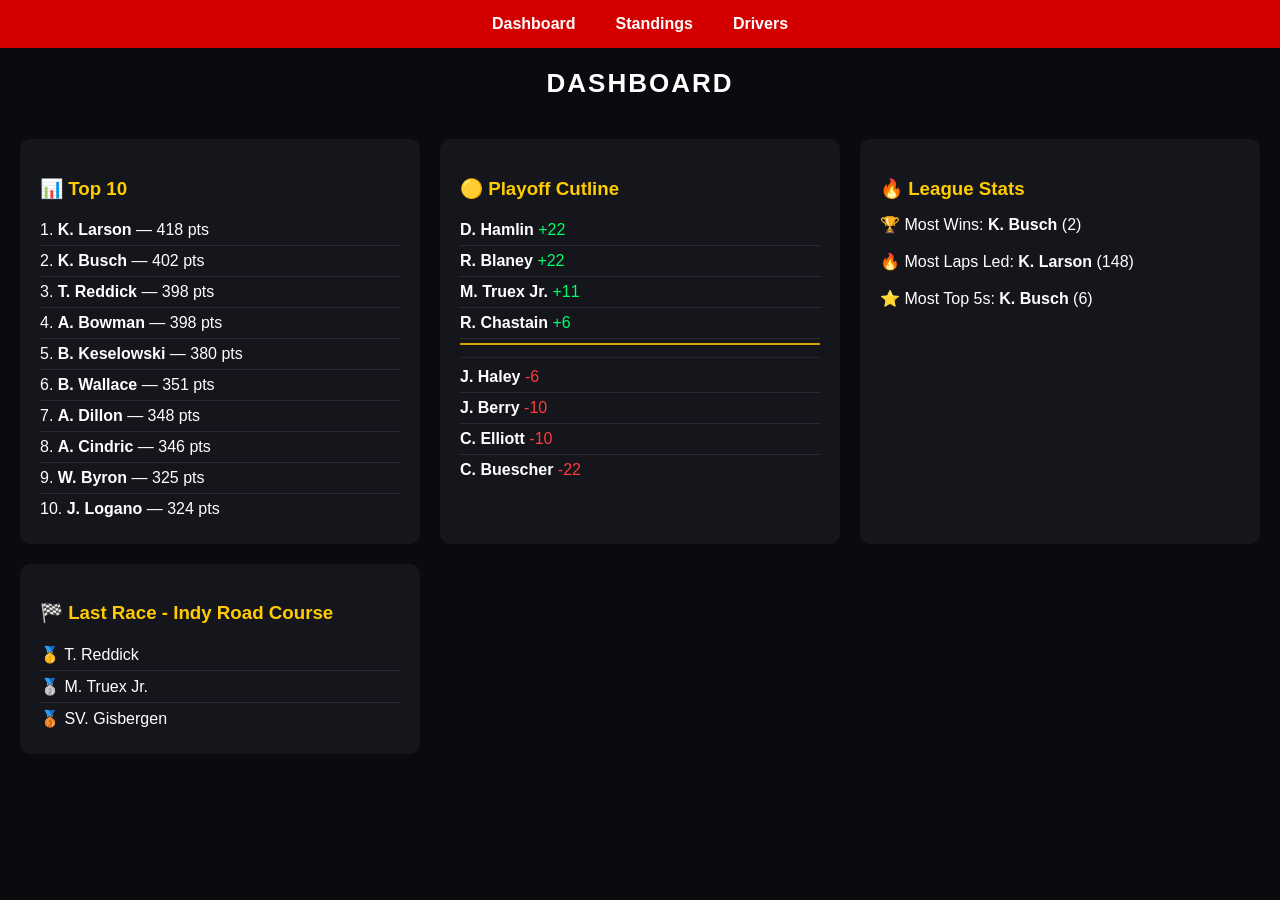
<file: index.html>
<!DOCTYPE html>
<html>
<head>
  <title>Dashboard</title>

  <style>
    body {
      margin: 0;
      font-family: Arial, sans-serif;
      background: #0b0b0f;
      color: white;
    }

    nav {
      background: #d40000;
      display: flex;
      justify-content: center;
      gap: 40px;
      padding: 15px;
      font-weight: bold;
    }

    nav a {
      color: white;
      text-decoration: none;
    }

    nav a:hover {
      color: #ffcc00;
    }

    header {
      text-align: center;
      padding: 20px;
      font-size: 26px;
      font-weight: bold;
      letter-spacing: 2px;
    }

    .grid {
      display: grid;
      grid-template-columns: repeat(auto-fit, minmax(320px, 1fr));
      gap: 20px;
      padding: 20px;
    }

    .card {
      background: #15151c;
      padding: 20px;
      border-radius: 10px;
    }

    .card h3 {
      color: #ffcc00;
      margin-bottom: 15px;
    }

    .list div {
      padding: 6px 0;
      border-bottom: 1px solid #2a2a35;
    }

    .list div:last-child {
      border-bottom: none;
    }

    a.driver {
      color: white;
      text-decoration: none;
      font-weight: bold;
    }

    a.driver:hover {
      color: #ffcc00;
    }

    /* 🟡 CUTLINE (smaller + tighter) */
    .cutline-divider {
      border-top: 2px solid #ffcc00;
      margin: 4px 0;
      opacity: 0.8;
    }

    .plus { color: #00ff6a; }
    .minus { color: #ff3b3b; }
    .neutral { color: white; }

  </style>
</head>

<body>

<nav>
  <a href="dashboard.html">Dashboard</a>
  <a href="standings.html">Standings</a>
  <a href="drivers.html">Drivers</a>
</nav>

<header>DASHBOARD</header>

<div class="grid">

  <!-- TOP 10 -->
  <div class="card">
    <h3>📊 Top 10</h3>
    <div id="top10" class="list"></div>
  </div>

  <!-- CUTLINE -->
  <div class="card">
    <h3>🟡 Playoff Cutline</h3>
    <div id="cutline" class="list"></div>
  </div>

  <!-- STATS -->
  <div class="card">
    <h3>🔥 League Stats</h3>
    <div id="stats"></div>
  </div>

  <!-- LAST RACE -->
  <div class="card">
    <h3>🏁 Last Race - Indy Road Course</h3>
    <div class="list">
      <div>🥇 T. Reddick</div>
      <div>🥈 M. Truex Jr.</div>
      <div>🥉 SV. Gisbergen</div>
    </div>
  </div>

</div>

<script>

let data = [
  ["K. Larson",418,0,"+130",148,3],
  ["K. Busch",402,2,"+114",120,6],
  ["T. Reddick",398,2,"+110",139,5],
  ["A. Bowman",398,1,"+110",89,2],
  ["B. Keselowski",380,1,"+92",96,6],
  ["B. Wallace",351,0,"+63",24,2],
  ["A. Dillon",348,0,"+60",18,0],
  ["A. Cindric",346,0,"+58",88,3],
  ["W. Byron",325,1,"+37",42,3],
  ["J. Logano",324,1,"+36",112,3],
  ["C. Bell",323,0,"+35",67,3],
  ["T. Gibbs",315,1,"+27",75,2],
  ["D. Hamlin",310,2,"+22",44,3],
  ["R. Blaney",310,0,"+22",61,2],
  ["M. Truex Jr.",299,0,"+11",49,3],
  ["R. Chastain",294,1,"+6",62,2],

  ["J. Haley",288,0,"-6",13,1],
  ["J. Berry",284,0,"-10",27,0],
  ["C. Elliott",284,0,"-10",47,0],
  ["C. Buescher",272,0,"-22",30,0],
  ["E. Jones",270,1,"-24",29,2],
  ["C. Briscoe",262,0,"-32",6,0],
  ["N. Gragson",255,0,"-39",53,0],
  ["T. Goodon",249,0,"-45",7,1],
  ["D. Suarez",244,0,"-50",26,1],
  ["T. Dillon",243,0,"-51",16,0],
  ["R. Stenhouse Jr.",228,0,"-66",33,0],
  ["Z. Smithᴿ",227,0,"-67",36,0],
  ["R. Preece",220,0,"-74",0,0],
  ["C. LaJoie",215,0,"-79",48,0],
  ["A. Almirola",207,0,"-87",31,0],
  ["T. Gilliland",191,0,"-103",10,0],
  ["A. Allmendinger",184,0,"-110",9,0]
];

data.sort((a,b)=>b[1]-a[1]);

function driverLink(name){
  return `<a class="driver" href="drivers.html?name=${encodeURIComponent(name)}">${name}</a>`;
}

// TOP 10
document.getElementById("top10").innerHTML =
  data.slice(0,10).map((d,i)=>
    `<div>${i+1}. ${driverLink(d[0])} — ${d[1]} pts</div>`
  ).join("");

// CUTLINE (tight + reduced spacing)
document.getElementById("cutline").innerHTML =
  data.slice(12,20).map((d,i)=>{
    let cls = d[3].startsWith("+") ? "plus" : d[3].startsWith("-") ? "minus" : "neutral";

    let line = (d[0] === "R. Chastain")
      ? `<div class="cutline-divider"></div>`
      : "";

    return `
      <div>${driverLink(d[0])} <span class="${cls}">${d[3]}</span></div>
      ${line}
    `;
  }).join("");

// STATS (FIXED)
let mostWins = [...data].sort((a,b)=>b[2]-a[2])[0];
let mostLaps = [...data].sort((a,b)=>b[4]-a[4])[0];
let mostTop5 = [...data].sort((a,b)=>b[5]-a[5])[0];

document.getElementById("stats").innerHTML = `
  🏆 Most Wins: ${driverLink(mostWins[0])} (${mostWins[2]})<br><br>
  🔥 Most Laps Led: ${driverLink(mostLaps[0])} (${mostLaps[4]})<br><br>
  ⭐ Most Top 5s: ${driverLink(mostTop5[0])} (${mostTop5[5]})
`;

</script>

</body>
</html>
</file>
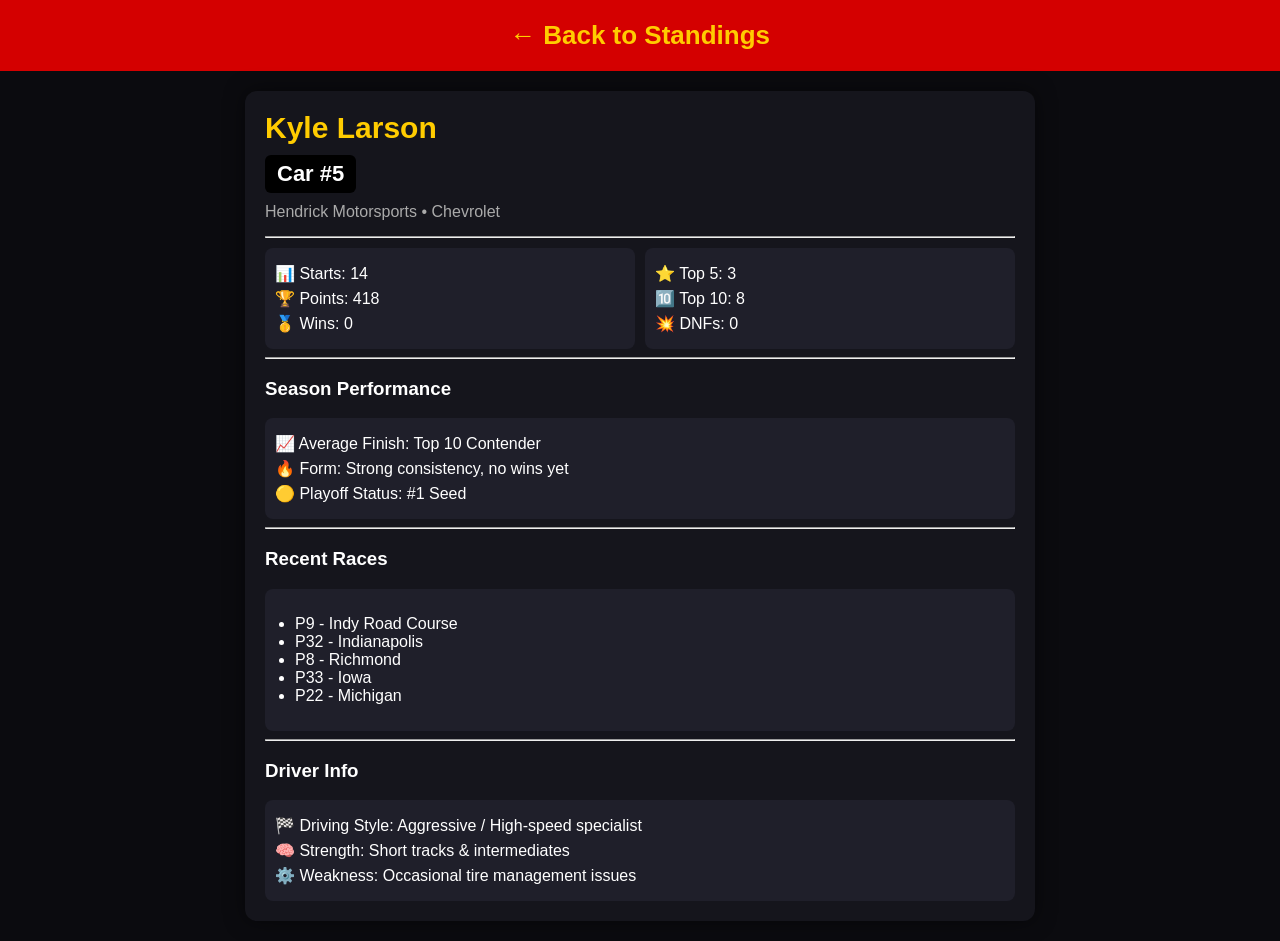
<file: drivers.html>
<!DOCTYPE html>
<html>
<head>
  <title>K. Larson - Driver Profile</title>

  <style>
    body {
      margin: 0;
      font-family: Arial, sans-serif;
      background: #0b0b0f;
      color: white;
    }

    header {
      background: #d40000;
      padding: 20px;
      text-align: center;
      font-size: 26px;
      font-weight: bold;
    }

    .container {
      padding: 20px;
      display: flex;
      justify-content: center;
    }

    .card {
      background: #15151c;
      padding: 20px;
      border-radius: 12px;
      width: 750px;
      box-shadow: 0 0 20px rgba(0,0,0,0.5);
    }

    .title {
      font-size: 30px;
      font-weight: bold;
      margin-bottom: 10px;
      color: #ffcc00;
    }

    .sub {
      color: #aaa;
      margin-bottom: 15px;
    }

    .stat {
      margin: 6px 0;
    }

    .grid {
      display: grid;
      grid-template-columns: 1fr 1fr;
      gap: 10px;
      margin-top: 10px;
    }

    .box {
      background: #1f1f2a;
      padding: 10px;
      border-radius: 8px;
    }

    ul {
      padding-left: 20px;
    }

    a {
      color: #ffcc00;
      text-decoration: none;
    }

    a:hover {
      text-decoration: underline;
    }

    .number {
      font-size: 22px;
      font-weight: bold;
      color: #ffffff;
      background: #000;
      display: inline-block;
      padding: 6px 12px;
      border-radius: 6px;
      margin-bottom: 10px;
    }
  </style>
</head>

<body>

<header>
  <a href="standings.html">← Back to Standings</a>
</header>

<div class="container">

  <div class="card">

    <!-- DRIVER HEADER -->
    <div class="title">Kyle Larson</div>
    <div class="number">Car #5</div>
    <div class="sub">Hendrick Motorsports • Chevrolet</div>

    <hr>

    <!-- STATS GRID -->
    <div class="grid">

      <div class="box">
        <div class="stat">📊 Starts: 14</div>
        <div class="stat">🏆 Points: 418</div>
        <div class="stat">🥇 Wins: 0</div>
      </div>

      <div class="box">
        <div class="stat">⭐ Top 5: 3</div>
        <div class="stat">🔟 Top 10: 8</div>
        <div class="stat">💥 DNFs: 0</div>
      </div>

    </div>

    <hr>

    <!-- SEASON PERFORMANCE -->
    <h3>Season Performance</h3>

    <div class="box">
      <div class="stat">📈 Average Finish: Top 10 Contender</div>
      <div class="stat">🔥 Form: Strong consistency, no wins yet</div>
      <div class="stat">🟡 Playoff Status: #1 Seed</div>
    </div>

    <hr>

    <!-- RECENT RESULTS -->
    <h3>Recent Races</h3>

    <div class="box">
      <ul>
        <li>P9 - Indy Road Course</li>
        <li>P32 - Indianapolis</li>
        <li>P8 - Richmond</li>
        <li>P33 - Iowa</li>
        <li>P22 - Michigan</li>
      </ul>
    </div>

    <hr>

    <!-- EXTRA INFO -->
    <h3>Driver Info</h3>

    <div class="box">
      <div class="stat">🏁 Driving Style: Aggressive / High-speed specialist</div>
      <div class="stat">🧠 Strength: Short tracks & intermediates</div>
      <div class="stat">⚙️ Weakness: Occasional tire management issues</div>
    </div>

  </div>

</div>

</body>
</html>
</file>
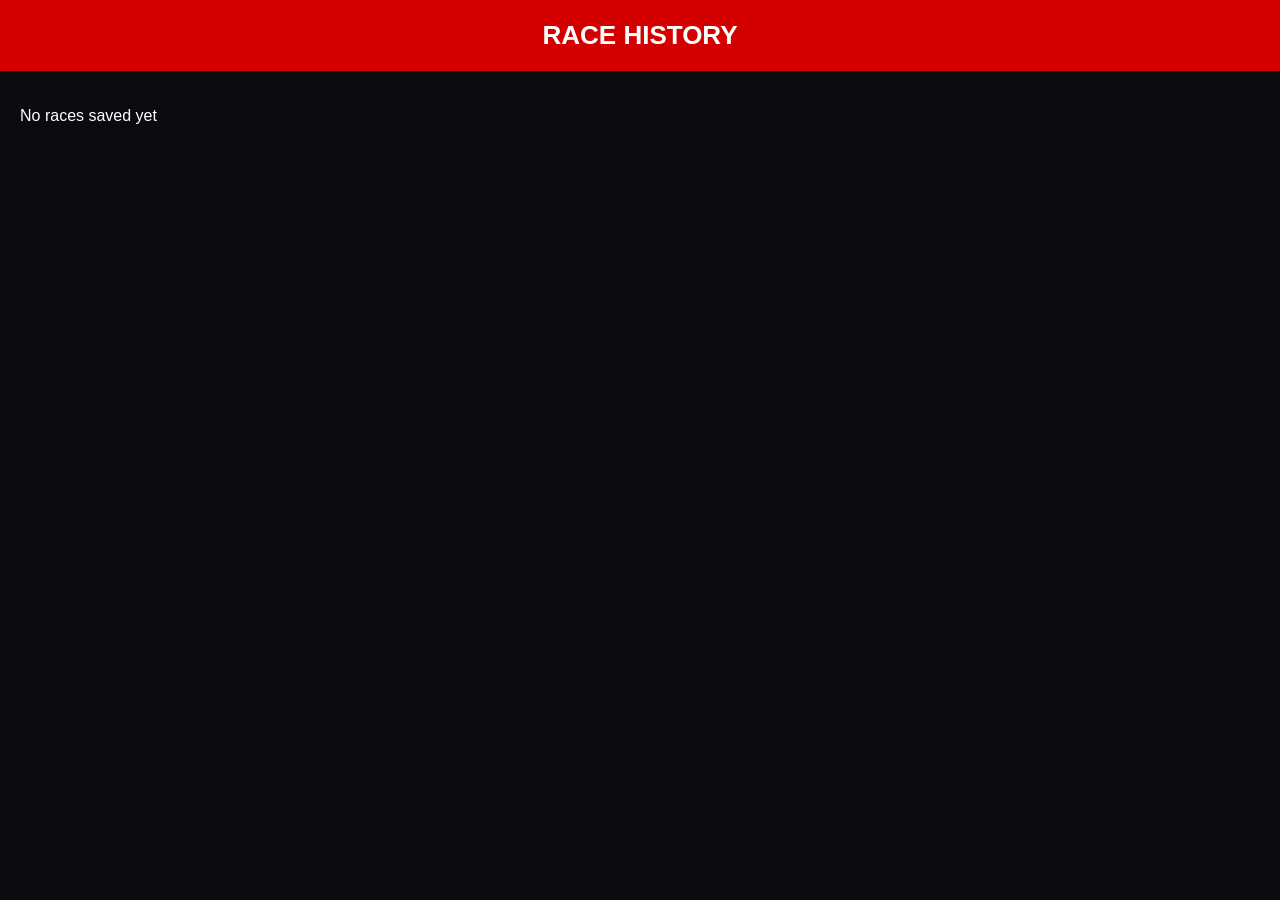
<file: results-history.html>
<!DOCTYPE html>
<html>
<head>
  <title>Race History</title>

  <style>
    body {
      margin: 0;
      font-family: Arial;
      background: #0b0b0f;
      color: white;
    }

    header {
      background: #d40000;
      padding: 20px;
      text-align: center;
      font-size: 26px;
      font-weight: bold;
    }

    .race {
      background: #15151c;
      margin: 15px;
      padding: 15px;
      border-radius: 10px;
    }

    .title {
      color: #ffcc00;
      font-weight: bold;
      margin-bottom: 10px;
    }

    .driver {
      padding: 4px 0;
      border-bottom: 1px solid #2a2a35;
    }

    .driver:last-child {
      border-bottom: none;
    }
  </style>
</head>

<body>

<header>RACE HISTORY</header>

<div id="history"></div>

<script>

function loadHistory(){

  let history = JSON.parse(localStorage.getItem("raceHistory")) || [];
  let container = document.getElementById("history");

  if(history.length === 0){
    container.innerHTML = "<p style='padding:20px'>No races saved yet</p>";
    return;
  }

  container.innerHTML = history.map(race => {

    return `
      <div class="race">
        <div class="title">
          🏁 ${race.track} — ${race.date} (${race.laps} laps)
        </div>

        ${race.results.map((r,i)=>`
          <div class="driver">
            ${i+1}. ${r.driver} — ${r.points} pts
          </div>
        `).join("")}

      </div>
    `;

  }).join("");
}

loadHistory();

</script>

</body>
</html>
</file>
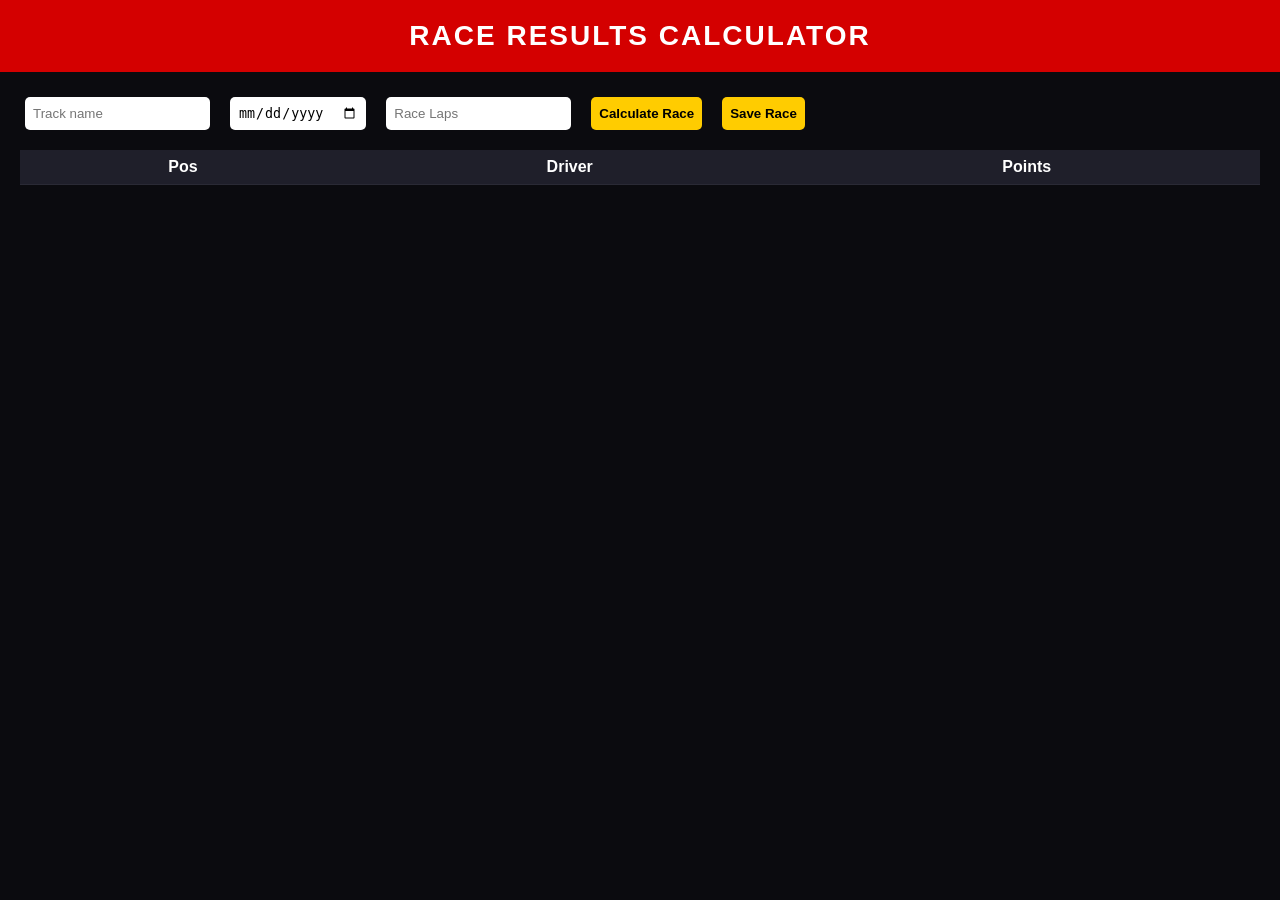
<file: results.html>
<!DOCTYPE html>
<html>
<head>
  <title>Race Results</title>

  <style>
    body {
      margin: 0;
      font-family: Arial, sans-serif;
      background: #0b0b0f;
      color: white;
    }

    header {
      background: #d40000;
      padding: 20px;
      text-align: center;
      font-size: 28px;
      font-weight: bold;
      letter-spacing: 2px;
    }

    .container {
      padding: 20px;
    }

    input, select, button {
      padding: 8px;
      margin: 5px;
      border-radius: 5px;
      border: none;
      outline: none;
    }

    button {
      background: #ffcc00;
      font-weight: bold;
      cursor: pointer;
    }

    table {
      width: 100%;
      border-collapse: collapse;
      background: #15151c;
      margin-top: 15px;
    }

    th, td {
      padding: 8px;
      text-align: center;
      border-bottom: 1px solid #2a2a35;
    }

    th {
      background: #1f1f2a;
    }

    .topbar {
      display: flex;
      gap: 10px;
      flex-wrap: wrap;
      margin-bottom: 10px;
    }
  </style>
</head>

<body>

<header>RACE RESULTS CALCULATOR</header>

<div class="container">

  <div class="topbar">
    <input id="track" placeholder="Track name">
    <input id="date" type="date">
    <input id="laps" placeholder="Race Laps">

    <button onclick="calculateRace()">Calculate Race</button>
    <button onclick="saveRace()">Save Race</button>
  </div>

  <table>
    <thead>
      <tr>
        <th>Pos</th>
        <th>Driver</th>
        <th>Points</th>
      </tr>
    </thead>
    <tbody id="results"></tbody>
  </table>

</div>

<script>

let results = [];

// YOUR POINT SYSTEM
function getPoints(pos){
  if(pos === 1) return 40;
  if(pos === 2) return 35;
  if(pos === 3) return 34;
  if(pos === 4) return 33;
  if(pos === 5) return 32;
  if(pos <= 36) return 40 - (pos - 1);
  return 1;
}

// SAMPLE DRIVER LIST (replace with dropdown later if you want)
let drivers = [
  "K. Larson","K. Busch","T. Reddick","A. Bowman","B. Keselowski",
  "B. Wallace","A. Dillon","A. Cindric","W. Byron","J. Logano",
  "C. Bell","T. Gibbs","D. Hamlin","R. Blaney","M. Truex Jr.",
  "R. Chastain","J. Haley","J. Berry","C. Elliott","C. Buescher"
];

function calculateRace(){

  let tbody = document.getElementById("results");
  tbody.innerHTML = "";

  results = [];

  drivers.forEach((d,i)=>{

    let pos = i + 1;
    let pts = getPoints(pos);

    results.push({
      driver: d,
      points: pts
    });

    tbody.innerHTML += `
      <tr>
        <td>${pos}</td>
        <td>${d}</td>
        <td>${pts}</td>
      </tr>
    `;
  });
}

// 💾 SAVE + REDIRECT SYSTEM
function saveRace(){

  if(results.length === 0){
    alert("Please calculate race first");
    return;
  }

  let raceData = {
    track: document.getElementById("track").value || "Unknown Track",
    date: document.getElementById("date").value || "No Date",
    laps: document.getElementById("laps").value || "N/A",
    results: results
  };

  let history = JSON.parse(localStorage.getItem("raceHistory")) || [];
  history.push(raceData);

  localStorage.setItem("raceHistory", JSON.stringify(history));

  // 🚀 AUTO GO TO HISTORY PAGE
  window.location.href = "results-history.html";
}

</script>

</body>
</html>
</file>
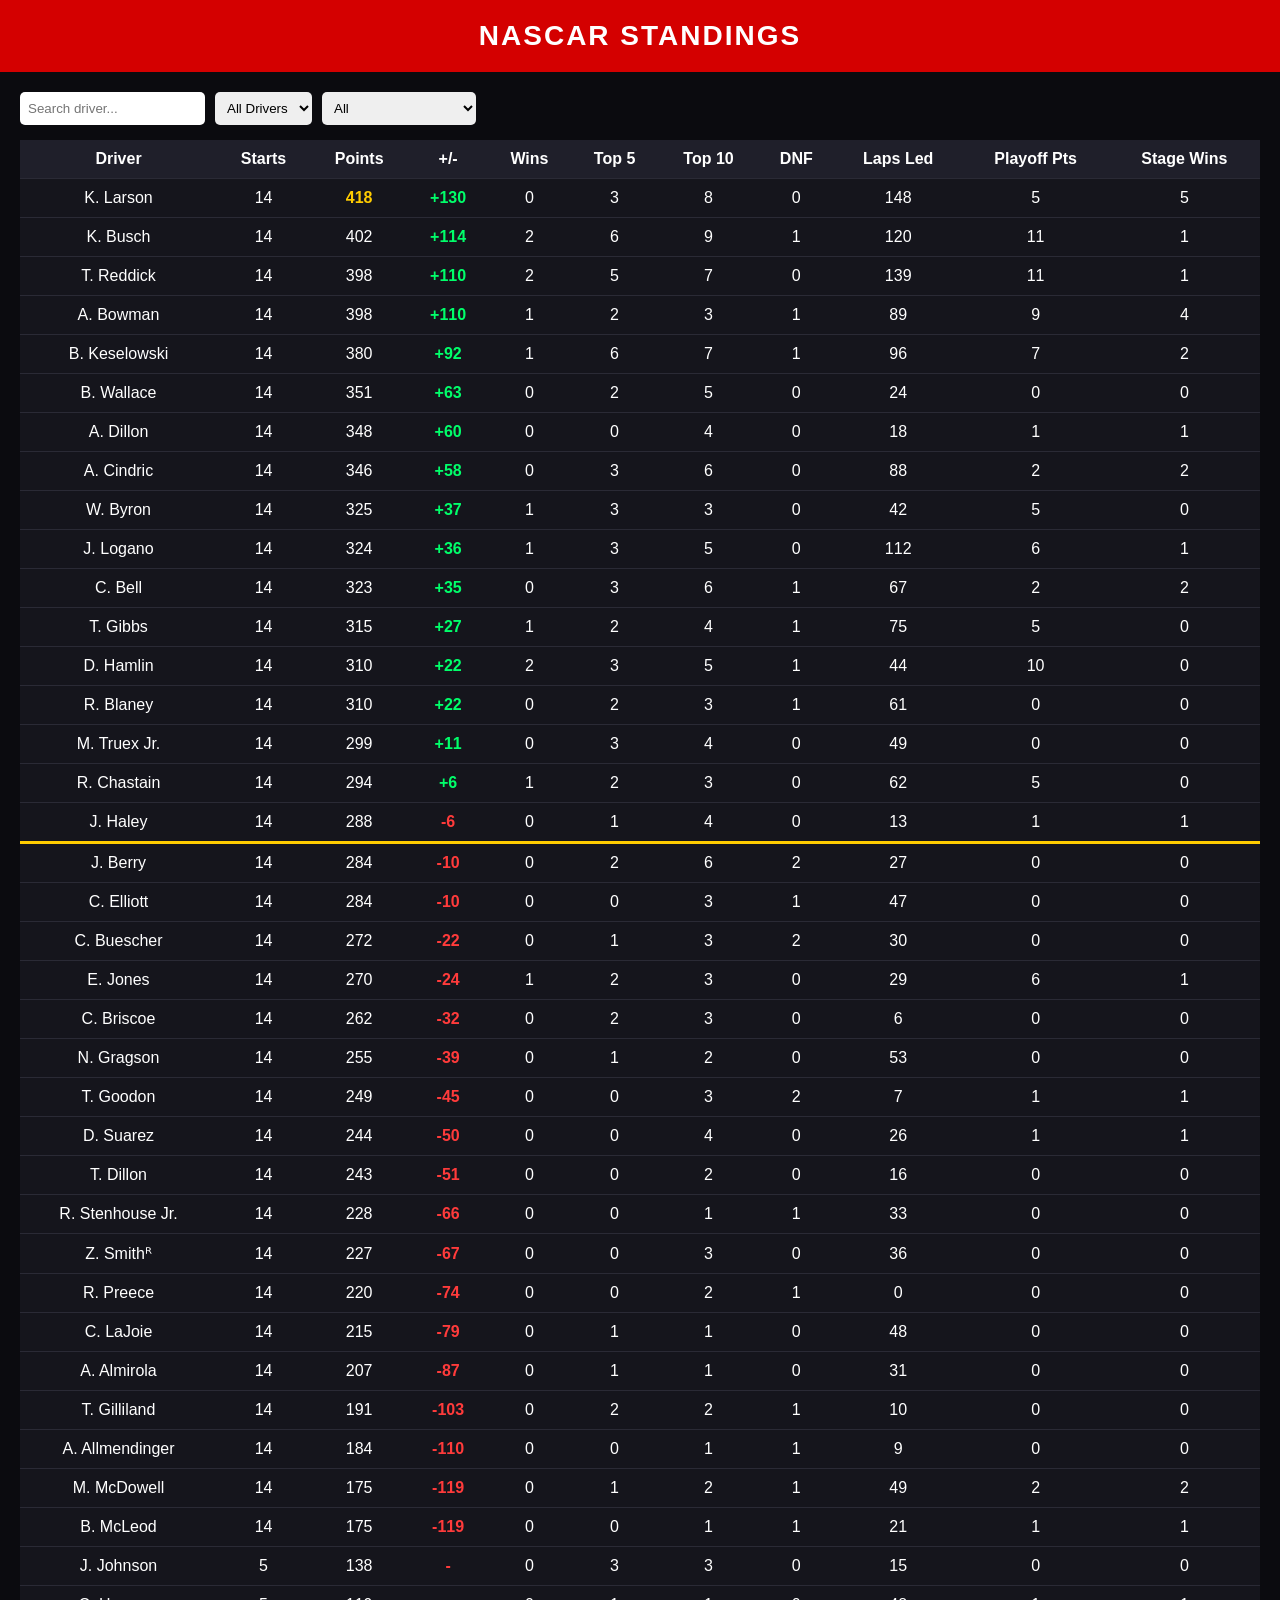
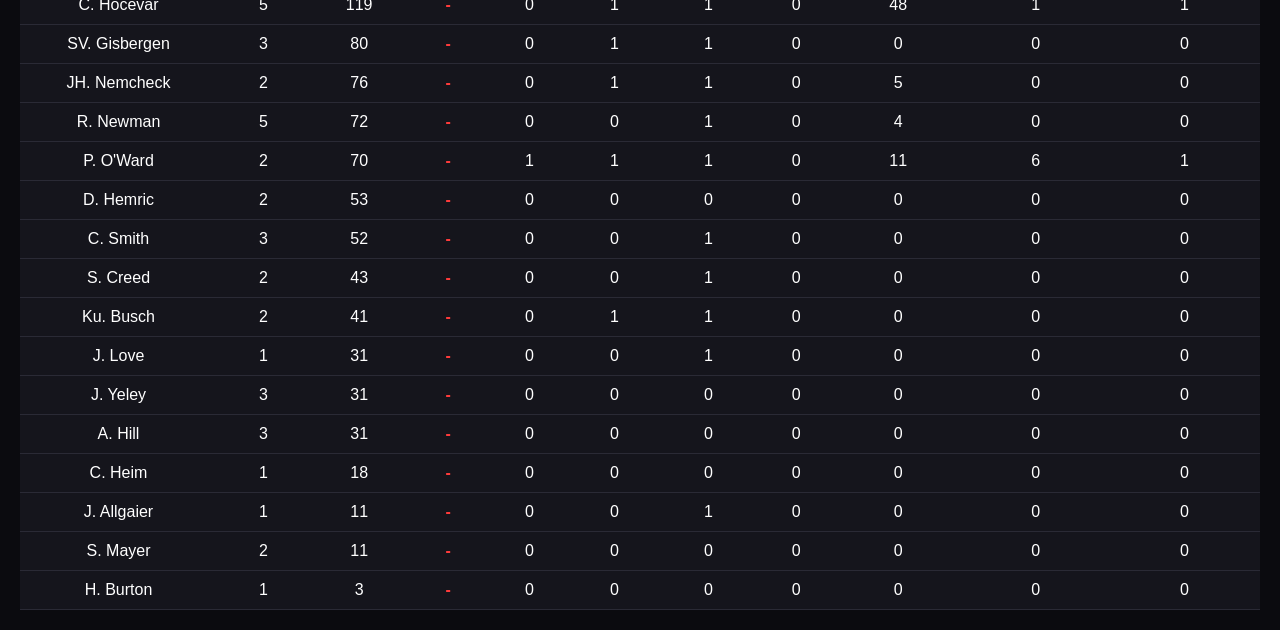
<file: standings.html>
<!DOCTYPE html>
<html>
<head>
  <title>NASCAR Standings</title>

  <style>
    body {
      margin: 0;
      font-family: Arial, sans-serif;
      background: #0b0b0f;
      color: white;
    }

    header {
      background: #d40000;
      padding: 20px;
      text-align: center;
      font-size: 28px;
      font-weight: bold;
      letter-spacing: 2px;
    }

    .container {
      padding: 20px;
    }

    .controls {
      display: flex;
      gap: 10px;
      margin-bottom: 15px;
      flex-wrap: wrap;
    }

    input, select {
      padding: 8px;
      border-radius: 5px;
      border: none;
      outline: none;
    }

    table {
      width: 100%;
      border-collapse: collapse;
      background: #15151c;
    }

    th, td {
      padding: 10px;
      text-align: center;
      border-bottom: 1px solid #2a2a35;
      cursor: pointer;
    }

    th {
      background: #1f1f2a;
    }

    tr:hover {
      background: #222232;
    }

    .highlight {
      color: #ffcc00;
      font-weight: bold;
    }

    /* CUT LINE */
    .cutline td {
      border-bottom: 3px solid #ffcc00;
    }

    /* MOVEMENT COLORS */
    .up { color: #00ff6a; font-weight: bold; }
    .down { color: #ff3b3b; font-weight: bold; }
    .neutral { color: white; }
  </style>
</head>

<body>

<header>NASCAR STANDINGS</header>

<div class="container">

  <div class="controls">
    <input id="search" placeholder="Search driver..." onkeyup="render()">

    <select id="winsFilter" onchange="render()">
      <option value="all">All Drivers</option>
      <option value="wins">Has Wins</option>
    </select>

    <select id="playoffFilter" onchange="render()">
      <option value="all">All</option>
      <option value="playoff">Playoff Cut (Top 16)</option>
    </select>
  </div>

  <table>
    <thead>
      <tr>
        <th onclick="sort(0)">Driver</th>
        <th onclick="sort(1)">Starts</th>
        <th onclick="sort(2)">Points</th>
        <th onclick="sort(3)">+/-</th>
        <th onclick="sort(4)">Wins</th>
        <th onclick="sort(5)">Top 5</th>
        <th onclick="sort(6)">Top 10</th>
        <th onclick="sort(7)">DNF</th>
        <th onclick="sort(8)">Laps Led</th>
        <th onclick="sort(9)">Playoff Pts</th>
        <th onclick="sort(10)">Stage Wins</th>
      </tr>
    </thead>

    <tbody id="body"></tbody>
  </table>

</div>

<script>

// ---------------- DATA (CANONICAL LIST) ----------------
let data = [
  ["K. Larson",14,418,"+130",0,3,8,0,148,5,5],
  ["K. Busch",14,402,"+114",2,6,9,1,120,11,1],
  ["T. Reddick",14,398,"+110",2,5,7,0,139,11,1],
  ["A. Bowman",14,398,"+110",1,2,3,1,89,9,4],
  ["B. Keselowski",14,380,"+92",1,6,7,1,96,7,2],
  ["B. Wallace",14,351,"+63",0,2,5,0,24,0,0],
  ["A. Dillon",14,348,"+60",0,0,4,0,18,1,1],
  ["A. Cindric",14,346,"+58",0,3,6,0,88,2,2],
  ["W. Byron",14,325,"+37",1,3,3,0,42,5,0],
  ["J. Logano",14,324,"+36",1,3,5,0,112,6,1],
  ["C. Bell",14,323,"+35",0,3,6,1,67,2,2],
  ["T. Gibbs",14,315,"+27",1,2,4,1,75,5,0],
  ["D. Hamlin",14,310,"+22",2,3,5,1,44,10,0],
  ["R. Blaney",14,310,"+22",0,2,3,1,61,0,0],
  ["M. Truex Jr.",14,299,"+11",0,3,4,0,49,0,0],
  ["R. Chastain",14,294,"+6",1,2,3,0,62,5,0],

  ["J. Haley",14,288,"-6",0,1,4,0,13,1,1],
  ["J. Berry",14,284,"-10",0,2,6,2,27,0,0],
  ["C. Elliott",14,284,"-10",0,0,3,1,47,0,0],
  ["C. Buescher",14,272,"-22",0,1,3,2,30,0,0],
  ["E. Jones",14,270,"-24",1,2,3,0,29,6,1],
  ["C. Briscoe",14,262,"-32",0,2,3,0,6,0,0],
  ["N. Gragson",14,255,"-39",0,1,2,0,53,0,0],
  ["T. Goodon",14,249,"-45",0,0,3,2,7,1,1],
  ["D. Suarez",14,244,"-50",0,0,4,0,26,1,1],
  ["T. Dillon",14,243,"-51",0,0,2,0,16,0,0],
  ["R. Stenhouse Jr.",14,228,"-66",0,0,1,1,33,0,0],
  ["Z. Smithᴿ",14,227,"-67",0,0,3,0,36,0,0],
  ["R. Preece",14,220,"-74",0,0,2,1,0,0,0],
  ["C. LaJoie",14,215,"-79",0,1,1,0,48,0,0],
  ["A. Almirola",14,207,"-87",0,1,1,0,31,0,0],
  ["T. Gilliland",14,191,"-103",0,2,2,1,10,0,0],
  ["A. Allmendinger",14,184,"-110",0,0,1,1,9,0,0],
  ["M. McDowell",14,175,"-119",0,1,2,1,49,2,2],
  ["B. McLeod",14,175,"-119",0,0,1,1,21,1,1],

  ["J. Johnson",5,138,"-",0,3,3,0,15,0,0],
  ["C. Hocevar",5,119,"-",0,1,1,0,48,1,1],
  ["SV. Gisbergen",3,80,"-",0,1,1,0,0,0,0],
  ["JH. Nemcheck",2,76,"-",0,1,1,0,5,0,0],
  ["R. Newman",5,72,"-",0,0,1,0,4,0,0],
  ["P. O'Ward",2,70,"-",1,1,1,0,11,6,1],
  ["D. Hemric",2,53,"-",0,0,0,0,0,0,0],
  ["C. Smith",3,52,"-",0,0,1,0,0,0,0],
  ["S. Creed",2,43,"-",0,0,1,0,0,0,0],
  ["Ku. Busch",2,41,"-",0,1,1,0,0,0,0],
  ["J. Love",1,31,"-",0,0,1,0,0,0,0],
  ["J. Yeley",3,31,"-",0,0,0,0,0,0,0],
  ["A. Hill",3,31,"-",0,0,0,0,0,0,0],
  ["C. Heim",1,18,"-",0,0,0,0,0,0,0],
  ["J. Allgaier",1,11,"-",0,0,1,0,0,0,0],
  ["S. Mayer",2,11,"-",0,0,0,0,0,0,0],
  ["H. Burton",1,3,"-",0,0,0,0,0,0,0]
];

// ---------------- SORT ----------------
let dir = false;
let col = 2;

function sort(c){
  if(col === c) dir = !dir;
  else { col = c; dir = false; }

  data.sort((a,b)=>{
    let x = a[c], y = b[c];

    if(typeof x === "string") x = x.replace("+","") * 1;
    if(typeof y === "string") y = y.replace("+","") * 1;

    return dir ? x - y : y - x;
  });

  render();
}

// ---------------- RENDER ----------------
function render(){

  let body = document.getElementById("body");
  body.innerHTML = "";

  let search = document.getElementById("search").value.toLowerCase();
  let winsFilter = document.getElementById("winsFilter").value;
  let playoffFilter = document.getElementById("playoffFilter").value;

  let sorted = [...data].sort((a,b)=>b[2]-a[2]);

  let filtered = sorted.filter(d=>{
    let nameOk = d[0].toLowerCase().includes(search);
    let winOk = winsFilter==="wins" ? d[4]>0 : true;
    return nameOk && winOk;
  });

  filtered.forEach((d,i)=>{

    if(playoffFilter==="playoff" && i>=16) return;

    let tr = document.createElement("tr");

    if(i===16) tr.classList.add("cutline");

    let moveClass = "neutral";
    if(d[3].startsWith("+")) moveClass="up";
    else if(d[3].startsWith("-")) moveClass="down";

    tr.innerHTML = `
      <td>${d[0]}</td>
      <td>${d[1]}</td>
      <td class="${i===0?'highlight':''}">${d[2]}</td>
      <td class="${moveClass}">${d[3]}</td>
      <td>${d[4]}</td>
      <td>${d[5]}</td>
      <td>${d[6]}</td>
      <td>${d[7]}</td>
      <td>${d[8]}</td>
      <td>${d[9]}</td>
      <td>${d[10]}</td>
    `;

    body.appendChild(tr);
  });
}

render();

</script>

</body>
</html>
</file>
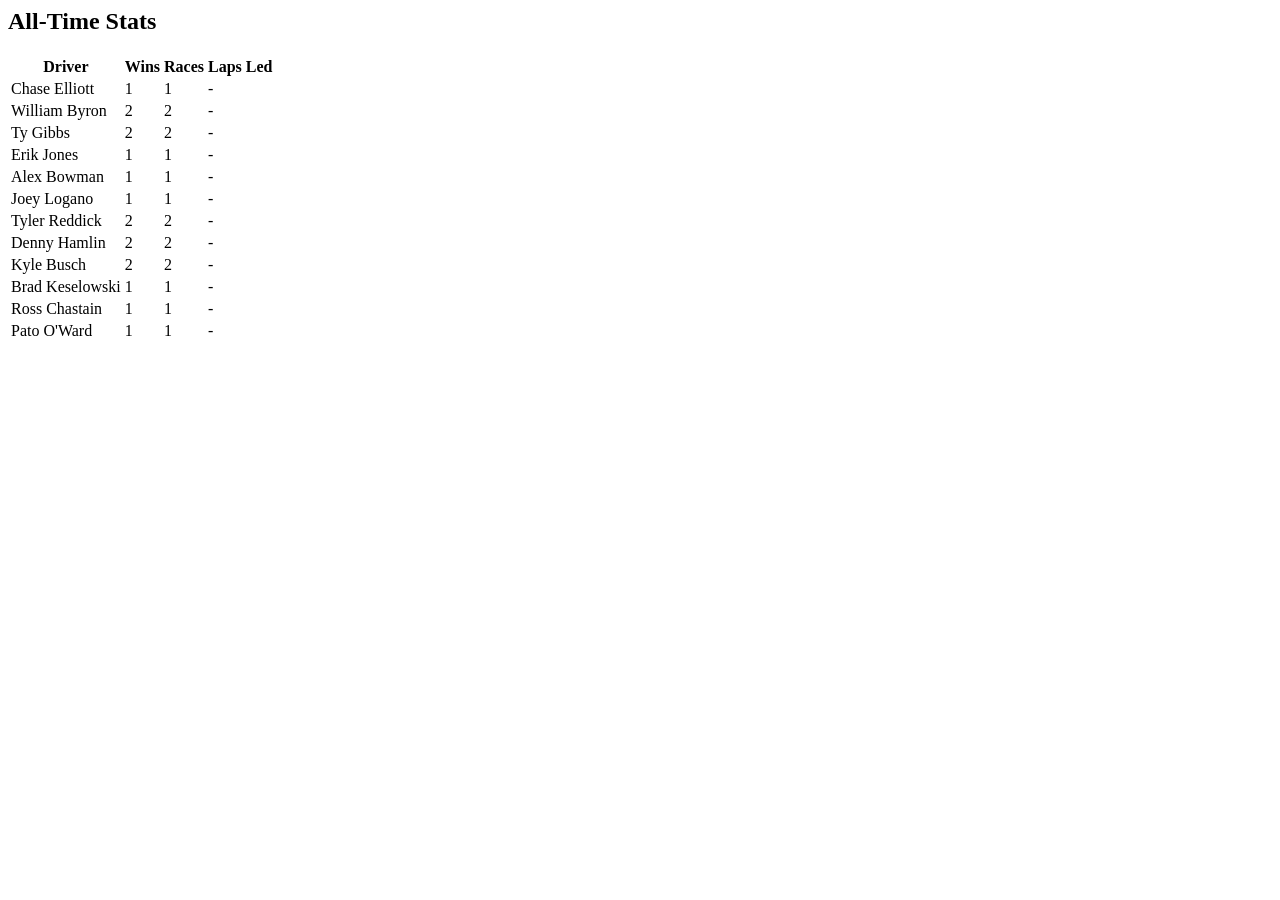
<file: stats.html>
<body onload="loadStats()">
<h2>All-Time Stats</h2>

<table>
  <thead>
    <tr>
      <th>Driver</th>
      <th>Wins</th>
      <th>Races</th>
      <th>Laps Led</th>
    </tr>
  </thead>
  <tbody id="stats"></tbody>
</table>

<script src="script.js"></script>
</body>
</file>
